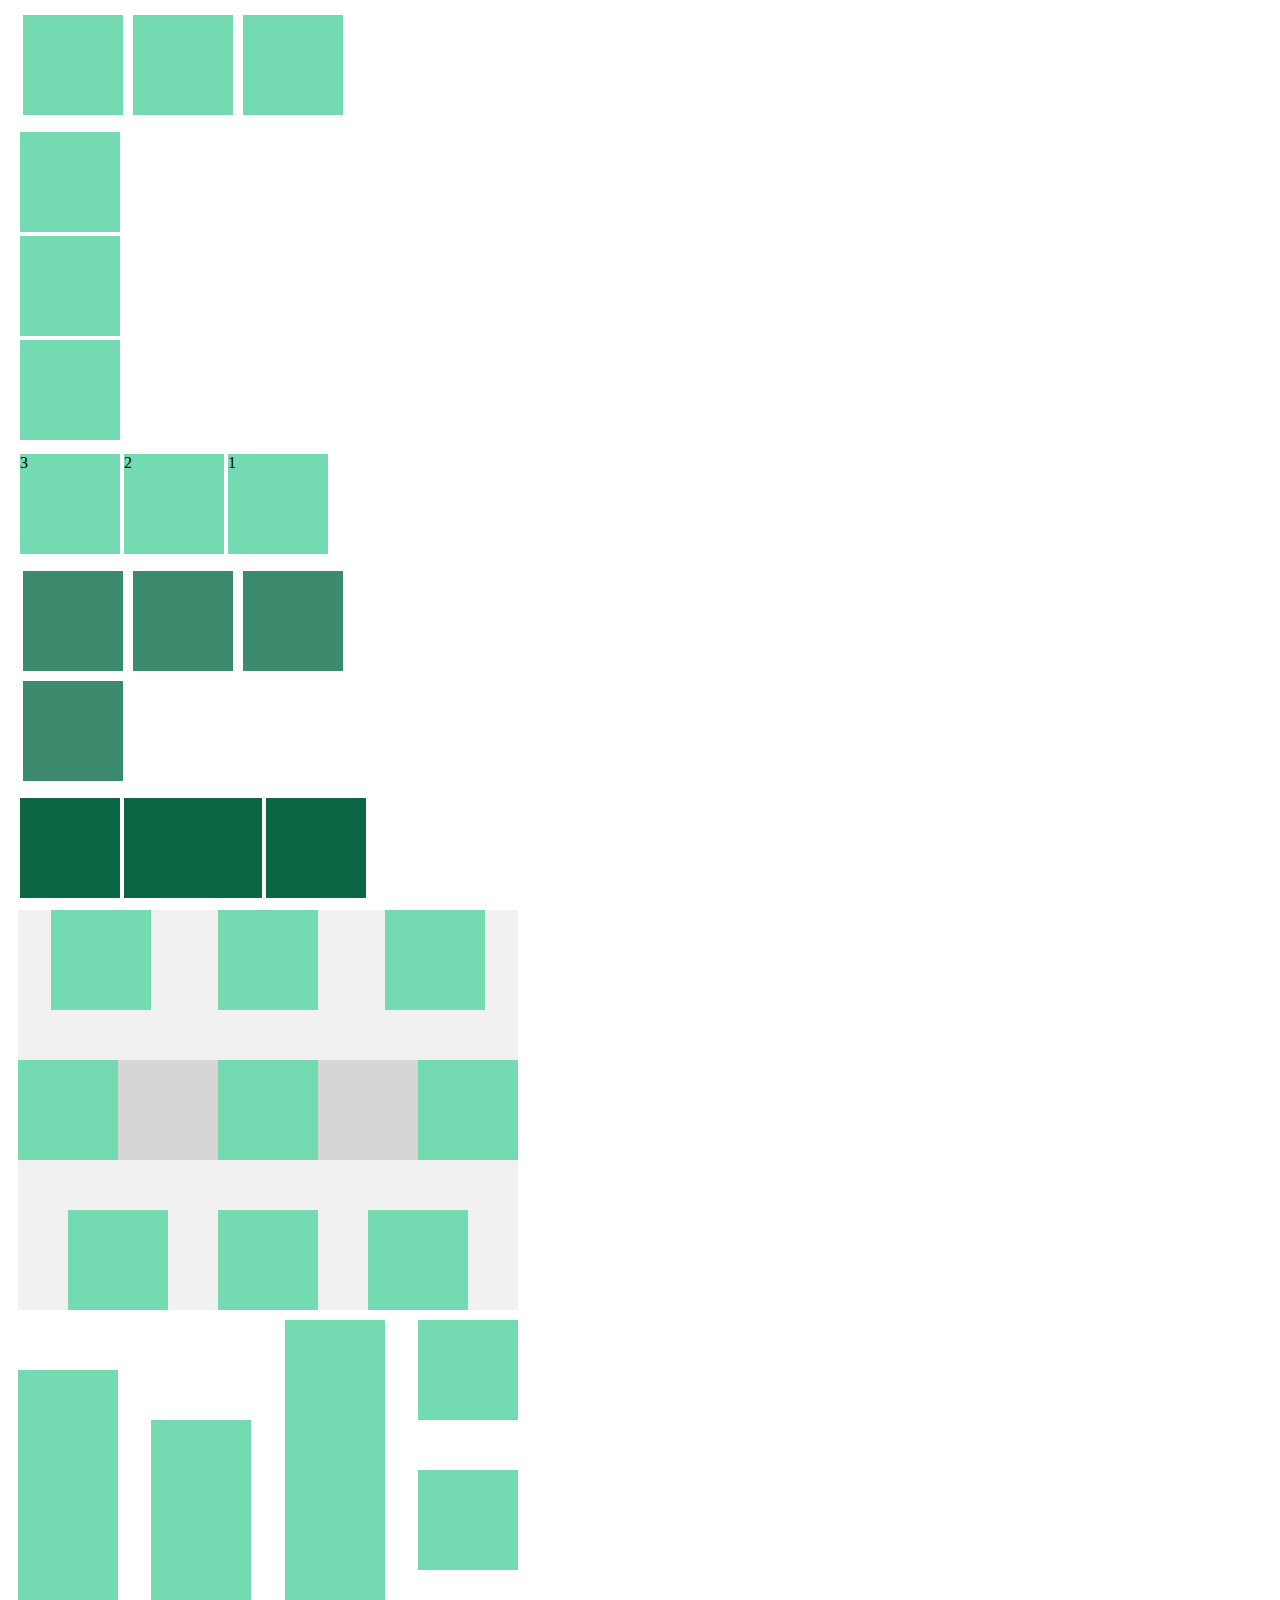
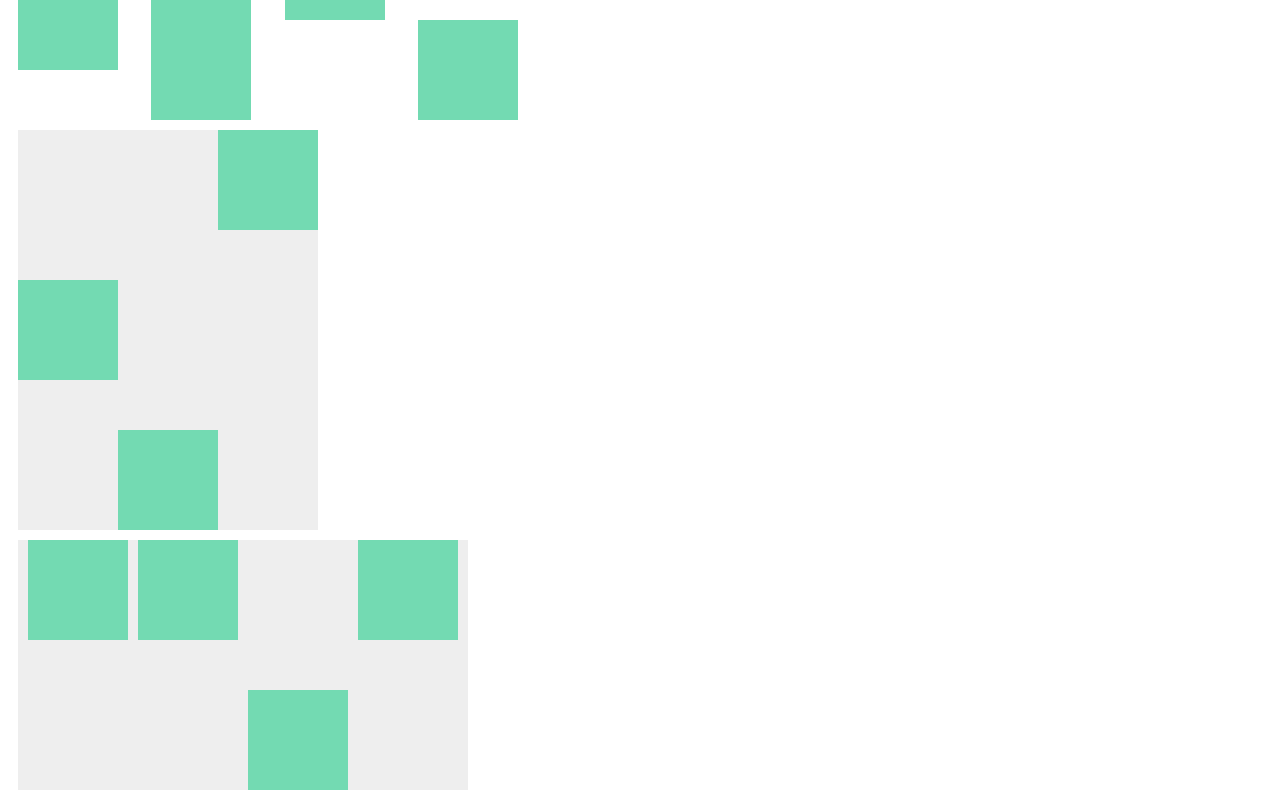
<file: full-stack/checkpoint-2/flex.html>
<!DOCTYPE html>
<html lang="en">
<head>
    <meta charset="UTF-8">
    <meta name="viewport" content="width=device-width, initial-scale=1.0">
    <meta http-equiv="X-UA-Compatible" content="ie=edge">
    <title>flexbox assignment</title>
    <link rel="stylesheet" href="./flex.css" />
</head>
<body>
    <div class="flex flexOne">
        <div class="square"></div>
        <div class="square"></div>
        <div class="square"></div>
    </div>

    <div class="flex flexTwo">
        <div class="square"></div>
        <div class="square"></div>
        <div class="square"></div>
    </div>

    <div class="flex flexThree">
        <div class="square">1</div>
        <div class="square">2</div>
        <div class="square">3</div>
    </div>

    <div class="flex flexFour">
        <div class="square"></div>
        <div class="square"></div>
        <div class="square"></div>
        <div class="square"></div>
    </div>

    <div class="flex flexFive">
        <div class="item"></div>
        <div class="item" id="grow"></div>
        <div class="item"></div>
    </div>

    <div class="flex flexSix">
        <div class="one">
            <div class="square"></div>
            <div class="square"></div>
            <div class="square"></div>
        </div>
        <div class="two">
            <div class="square"></div>
            <div class="square"></div>
            <div class="square"></div>
        </div>
        <div class="three">
            <div class="square"></div>
            <div class="square"></div>
            <div class="square"></div>
        </div>
    </div>

    <div class="flex flexSeven">
        <div class="one">
            <div class="square"></div>
            <div class="square"></div>
            <div class="square"></div>
        </div>
        <div class="two">
            <div class="square"></div>
            <div class="square"></div>
            <div class="square"></div>
        </div>
        <div class="three">
            <div class="square"></div>
            <div class="square"></div>
            <div class="square"></div>
        </div>
        <div class="four">
            <div class="square"></div>
            <div class="square"></div>
            <div class="square"></div>
        </div>
    </div> 

    <div class="flex flexEight">
        <div class="one">
            <div class="square"></div>
        </div>
        <div class="two">
            <div class="square"></div>
        </div>
        <div class="three">
            <div class="square"></div>
        </div>
    </div>

    <div class="flex flexNine">
        <div class="square"></div>
        <div class="square"></div>
        <div class="square" id="special"></div>
        <div class="square"></div>
    </div>

</body>
</html>
</file>
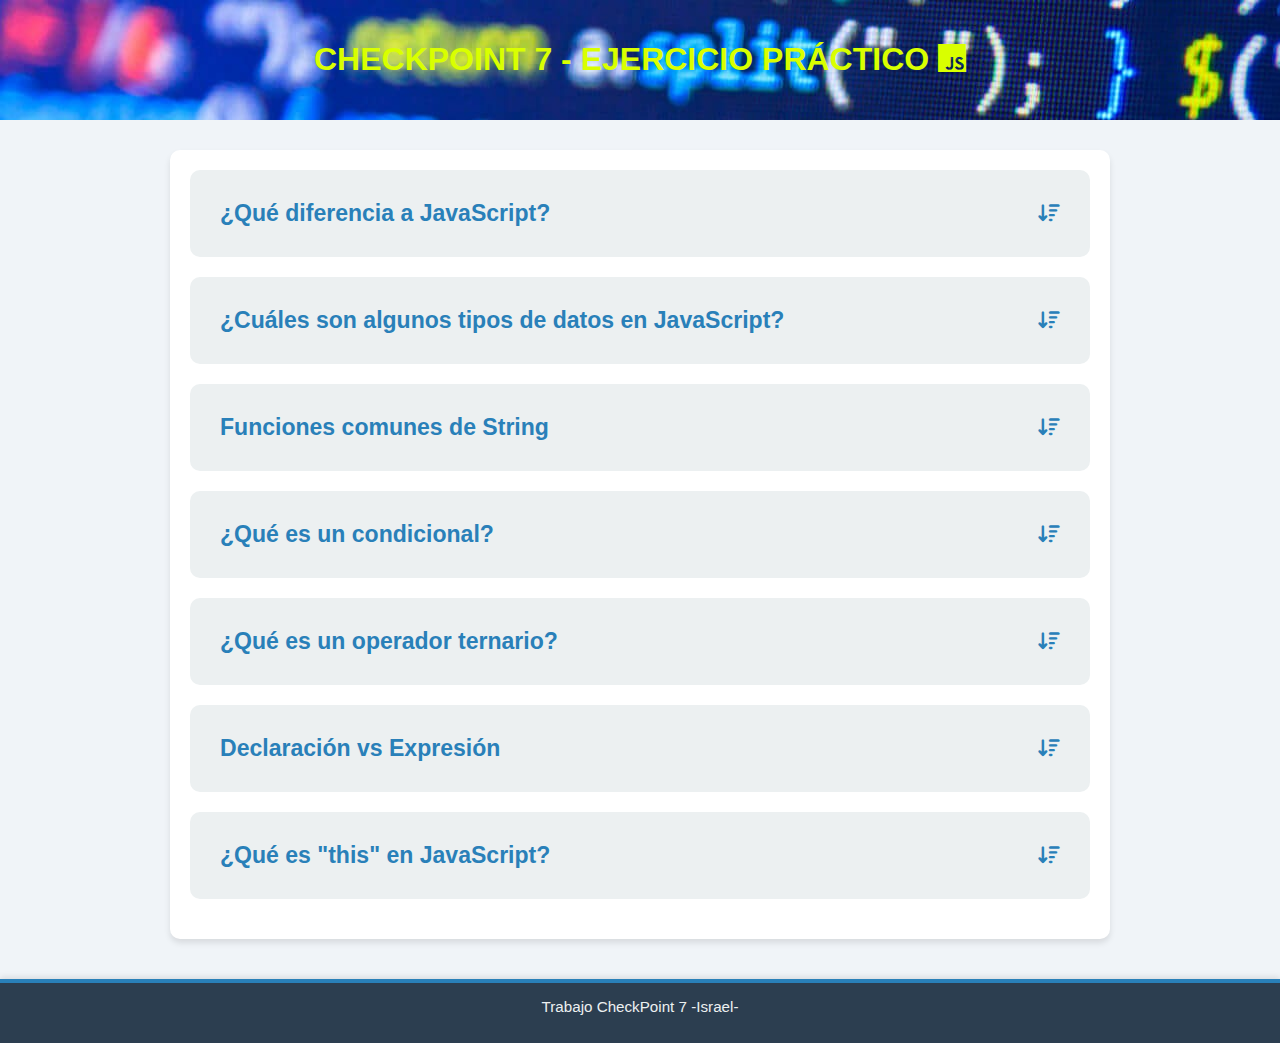
<file: full-stack/checkpoint-7/checkpoint_7.html>
<!DOCTYPE html>
<html lang="es">

<head>
  <meta charset="UTF-8" />
  <meta name="viewport" content="width=device-width, initial-scale=1.0" />
  <title>Guía de Programación en JavaScript</title>
  <link rel="stylesheet" href="https://cdnjs.cloudflare.com/ajax/libs/font-awesome/6.4.0/css/all.min.css" />
  <link rel="stylesheet" href="checkpoint_7.css">
 <script>
  document.addEventListener('DOMContentLoaded', function () {
    const secciones = document.querySelectorAll('.seccion');

    secciones.forEach(seccion => {
      const titulo = seccion.querySelector('.titulo-seccion');

      titulo.addEventListener('click', () => {
        seccion.classList.toggle('abierta');
      });
    });
  });
</script>

</head>

<body>

  <header>

    <h1>
      <strong>CHECKPOINT 7 - EJERCICIO PRÁCTICO</strong>
      <i class="fa-brands fa-js" id="js"></i>
    </h1>

  </header>

  <div class="contenido">

    <!-- Sección 1 -->
    <div class="seccion">
      <div class="titulo-seccion" onclick="toggleSeccion(this)">
        <h2>¿Qué diferencia a JavaScript?</h2>
        <i class="fa-solid fa-arrow-down-wide-short flecha"></i>
      </div>
      <div class="contenido-seccion">
        <p>JavaScript es único por muchas razones, empezando por el lugar donde vive: en el navegador. La mayoría de
          lenguajes de programación como C++, Java o Python necesitan entornos específicos para ejecutarse, pero
          JavaScript se ejecuta directamente en el navegador web, lo que lo convierte en el <em>lenguaje de la web</em>.
          Esto significa que todo lo que ves en una página moderna —animaciones, menús interactivos, validaciones de
          formularios, etc.— probablemente se hizo con JavaScript.</p>
        <div class="contenedor-imagen">
          <img src="navegador.png">
        </div>
        <p>Otra diferencia importante es que JavaScript es un lenguaje <strong>interpretado</strong>, no compilado. Esto
          quiere decir que no necesitas convertir tu código a un lenguaje de máquina antes de ejecutarlo. El navegador
          lee y ejecuta el código directamente, lo que permite ver los cambios casi en tiempo real. Por ejemplo, puedes
          escribir:</p>

        <pre class="codigo-pre"> alert("¡Hola, mundo!"); </pre>

        <p>Y el navegador mostrará un cuadro de diálogo de inmediato.</p>

        <p><strong>Particularidades destacables</strong></p>
        <ul>
          <li><strong>Tipado dinámico:</strong> No necesitas declarar el tipo de variable. Por ejemplo, puedes hacer
            <code>let x = 5;</code> y luego cambiarlo a <code>x = "hola";</code> sin errores.</li>
          <li><strong>Manipulación del DOM:</strong> Permite acceder y modificar el contenido de la página web mientras
            está activa. Ejemplo: <code>document.getElementById("titulo").innerText = "Nuevo título";</code></li>
          <li><strong>Funciona en el cliente:</strong> El código se ejecuta en el navegador del usuario, lo que reduce
            la carga del servidor.</li>
          <li><strong>Eventos y asincronía:</strong> Puedes ejecutar código en respuesta a acciones del usuario (clics,
            teclas) o esperar respuestas sin bloquear el resto de la página. Por ejemplo, usando
            <code>setTimeout()</code> o <code>fetch()</code>.</li>
        </ul>

        <p><strong>Fortalezas de JavaScript</strong></p>
        <ul>
          <li><strong>Universalidad:</strong> Todos los navegadores modernos lo entienden, sin necesidad de instalar
            nada extra.</li>
          <li><strong>Comunidad enorme:</strong> Hay miles de bibliotecas y frameworks como React, Vue o Angular que
            ayudan a crear aplicaciones avanzadas de forma más rápida.</li>
          <li><strong>Versatilidad:</strong> Aunque nació como lenguaje de navegador, hoy también se usa del lado del
            servidor con Node.js.</li>
          <li><strong>Curva de aprendizaje accesible:</strong> Puedes comenzar a escribir código funcional con poco
            conocimiento previo.</li>
        </ul>

        <p><strong>Debilidades o desafíos</strong></p>
        <ul>
          <li><strong>Problemas de compatibilidad:</strong> Algunos métodos o funciones pueden no funcionar en
            navegadores antiguos.</li>
          <li><strong>Tipado flexible que puede causar errores:</strong> Aunque conveniente, el tipado dinámico puede
            generar fallos difíciles de detectar si no se tiene cuidado.</li>
          <li><strong>Seguridad:</strong> Como se ejecuta en el navegador, puede ser más vulnerable si no se aplica
            protección adecuada contra scripts maliciosos.</li>
          <li><strong>Asincronía compleja:</strong> Aunque poderosa, la programación asincrónica (promesas, callbacks)
            puede ser difícil de entender para principiantes.</li>
        </ul>

        <p>En resumen, JavaScript es especial porque está diseñado para hacer que las páginas web cobren vida. Es como
          el director de orquesta detrás de la interacción que tienes en la mayoría de sitios. ¿Otros lenguajes pueden
          hacer lo mismo? Sí, pero no de forma tan directa ni tan compatible con los navegadores. Es ideal para quien
          quiera ver resultados rápidos y aprender haciendo.</p>

        <p>Y lo mejor: puedes escribir un bloque de código en tu navegador y verlo en acción al instante. Solo con eso
          ya se gana un lugar especial entre los lenguajes más influyentes de la historia de la programación moderna.
        </p>
      </div>
    </div>

    <!-- Sección 2 -->
    <div class="seccion">
      <div class="titulo-seccion" onclick="toggleSeccion(this)">
        <h2>¿Cuáles son algunos tipos de datos en JavaScript?</h2>
        <i class="fa-solid fa-arrow-down-wide-short flecha"></i>
      </div>
      <div class="contenido-seccion">
        <p>JavaScript es un lenguaje dinámico, lo que significa que las variables pueden contener distintos tipos de
          datos sin necesidad de declararlos explícitamente. Entender los tipos básicos y medios de datos es fundamental
          para escribir código limpio y funcional. Aquí te explico los principales tipos, con ejemplos claros que puedes
          probar tu mismo:</p>

        <p><strong>🔢 Tipos de datos primitivos</strong></p>
        <div class="contenedor-imagen">
          <img src="tipo_datos.png">
        </div>
        <ul>
          <li><strong>String (cadena de texto):</strong> Se usa para representar texto. Se escribe entre comillas
            simples o dobles.
            <pre class="codigo-pre"> let saludo = "Hola Mundo"; console.log(saludo); // "Hola Mundo" </pre>
          </li>

          <li><strong>Number (número):</strong> Se usa para representar valores numéricos, sean enteros o decimales.
            <pre class="codigo-pre"> let edad = 30; let precio = 9.99; console.log(edad + precio); // 39.99 </pre>
          </li>

          <li><strong>Boolean (booleano):</strong> Representa un valor verdadero o falso. Muy usado en condiciones.
            <pre
              class="codigo-pre"> let esMayor = true; let tienePermiso = false; console.log(esMayor && tienePermiso); // false </pre>
          </li>

          <li><strong>Undefined:</strong> Una variable declarada pero sin asignarle valor queda como undefined.
            <pre class="codigo-pre"> let nombre; console.log(nombre); // undefined </pre>
          </li>

          <li><strong>Null:</strong> Representa intencionalmente la ausencia de valor.
            <pre class="codigo-pre"> let seleccion = null; console.log(seleccion); // null </pre>
          </li>

          <li><strong>Symbol:</strong> Valor único e inmutable, usado en casos avanzados como identificadores únicos.
            <pre class="codigo-pre"> let id = Symbol("usuario"); console.log(id); // Symbol(usuario) </pre>
          </li>

          <li><strong>BigInt:</strong> Tipo especial para representar números extremadamente grandes, más allá del
            límite de Number.
            <pre
              class="codigo-pre"> let grande = 123456789012345678901234567890n; console.log(grande); // 123456789012345678901234567890n </pre>
          </li>
        </ul>

        <p>
          <strong>🧱 Tipos de datos compuestos (medios)</strong>
        </p>

        <ul>
          <li><strong>Object (objeto):</strong> Conjunto de pares clave-valor. Ideal para representar estructuras más
            complejas.
            <pre
              class="codigo-pre"> let persona = { nombre: "Juan", edad: 25 }; console.log(persona.nombre); // "Juan" </pre>
          </li>

          <li><strong>Array (arreglo):</strong> Lista ordenada de elementos, que puede contener cualquier tipo de dato.
            <pre
              class="codigo-pre"> let frutas = ["manzana", "pera", "plátano"]; console.log(frutas[1]); // "pera" </pre>
          </li>

          <li><strong>Function (función):</strong> Un bloque de código reutilizable que puede ser llamado para ejecutar
            tareas.
            <pre class="codigo-pre"> function saludar() { console.log("¡Hola!"); } saludar(); // "¡Hola!" </pre>
          </li>

          <li><strong>Date, RegExp, Error (objetos especiales):</strong> Estas clases permiten trabajar con fechas,
            expresiones regulares y errores de forma estructurada.
            <pre
              class="codigo-pre"> let hoy = new Date(); console.log(hoy.toDateString()); // Ej: "Thu Jul 25 2025" </pre>
          </li>
        </ul>

        <p><strong>🧠 ¿Que tipo de dato tengo?: typeof</strong></p>
        <p>Si quieres saber qué tipo de dato tiene una variable, puedes usar la palabra clave <code>typeof</code>.</p>
        <pre class="codigo-pre"> let activo = true; console.log(typeof activo); // "boolean" </pre>

        <p>En resumen, JavaScript tiene una colección poderosa de tipos de datos que lo hacen versátil y flexible. A
          diferencia de otros lenguajes donde debes declarar el tipo de cada variable, en JavaScript simplemente la
          defines y el motor se encarga de inferir el tipo. Esta libertad es una de sus fortalezas, aunque también puede
          causar errores si no se tiene cuidado.</p>

        <p>Conocer cada tipo, cuándo y cómo se usa, es el primer paso para escribir buen código. ¡No subestimes lo
          básico: ahí está el secreto de muchas aplicaciones bien hechas!</p>
      </div>
    </div>

    <!-- Sección 3 -->
    <div class="seccion">
      <div class="titulo-seccion" onclick="toggleSeccion(this)">
        <h2>Funciones comunes de String</h2>
        <i class="fa-solid fa-arrow-down-wide-short flecha"></i>
      </div>
      <div class="contenido-seccion">
        <p>Las cadenas de texto, conocidas como <strong>strings</strong>, son uno de los tipos de datos más utilizados
          en JavaScript. Ya sea para mostrar mensajes, procesar formularios o trabajar con información dinámica, conocer
          cómo manipular textos es esencial. JavaScript incluye muchas funciones nativas para trabajar con strings, y
          aquí te explico las más comunes, con ejemplos que puedes copiar y probar fácilmente.</p>

        <p><strong>📌 1. charAt()</strong></p>
        <p>Devuelve el carácter en una posición específica dentro de la cadena. El índice comienza en 0.</p>
        <pre
          class="codigo-pre"> const mensaje = "JavaScript"; console.log(mensaje.charAt(0)); // "J" console.log(mensaje.charAt(4)); // "S" </pre>

        <p><strong>📌 2. toUpperCase() / toLowerCase()</strong></p>
        <p>Convierte una cadena en mayúsculas o minúsculas respectivamente.</p>
        <pre
          class="codigo-pre"> const nombre = "israel"; console.log(nombre.toUpperCase()); // "ISRAEL" console.log(nombre.toLowerCase()); // "israel" </pre>

        <p><strong>📌 3. substring()</strong></p>
        <p>Extrae una parte de la cadena desde un índice inicial hasta uno final (sin incluir el final).</p>
        <pre
          class="codigo-pre"> const texto = "Hola Mundo"; console.log(texto.substring(0, 4)); // "Hola" console.log(texto.substring(5)); // "Mundo" </pre>

        <p><strong>📌 4. includes()</strong></p>
        <p>Devuelve <code>true</code> si la cadena contiene cierto texto.</p>
        <pre
          class="codigo-pre"> const frase = "Bienvenido a JavaScript"; console.log(frase.includes("Java")); // true console.log(frase.includes("Python")); // false </pre>

        <p><strong>📌 5. indexOf()</strong></p>
        <p>Indica en qué posición aparece un texto dentro de una cadena. Si no existe, devuelve -1.</p>
        <pre
          class="codigo-pre"> const lenguaje = "JavaScript"; console.log(lenguaje.indexOf("Script")); // 4 console.log(lenguaje.indexOf("Python")); // -1 </pre>

        <p><strong>📌 6. replace()</strong></p>
        <p>Reemplaza parte del texto por otro. Sólo reemplaza la primera aparición por defecto.</p>
        <pre
          class="codigo-pre"> const saludo = "Hola Mundo"; console.log(saludo.replace("Mundo", "Israel")); // "Hola Israel" </pre>

        <p><strong>📌 7. split()</strong></p>
        <p>Divide una cadena en partes, usando un separador. Devuelve un array con los fragmentos.</p>
        <pre
          class="codigo-pre"> const frutas = "manzana,pera,plátano"; console.log(frutas.split(",")); // ["manzana", "pera", "plátano"] </pre>

        <p><strong>📌 8. trim()</strong></p>
        <p>Elimina los espacios en blanco al inicio y al final de la cadena. Útil para limpiar textos ingresados por
          usuarios.</p>
        <pre class="codigo-pre"> const entrada = " JavaScript "; console.log(entrada.trim()); // "JavaScript" </pre>

        <p><strong>📌 9. startsWith() y endsWith()</strong></p>
        <p>Revisa si una cadena comienza o termina con un texto específico.</p>
        <pre
          class="codigo-pre"> const mensaje = "Hola Israel"; console.log(mensaje.startsWith("Hola")); // true console.log(mensaje.endsWith("Israel")); // true </pre>

        <p><strong>💡 ¿Por qué son importantes estas funciones?</strong></p>
        <p>Porque te permiten hacer validaciones, analizar entradas de usuarios, modificar contenidos y generar
          respuestas dinámicas sin complicarte la vida. Por ejemplo, si estás creando un buscador, puedes usar
          <code>includes()</code>. Si estás mostrando nombres de usuarios, puedes formatearlos con
          <code>toUpperCase()</code> o <code>trim()</code>.</p>

        <p>Además, todas estas funciones pueden combinarse entre sí. Por ejemplo:</p>
        <pre
          class="codigo-pre"> const nombre = " israel "; const limpio = nombre.trim().toUpperCase(); console.log(limpio); // "ISRAEL" </pre>

        <p>Como ves, JavaScript te da muchas herramientas para trabajar con cadenas de texto de forma efectiva y
          divertida. ¡Dominarlas es dar un paso clave en tu camino como programador web!</p>
      </div>
    </div>

    <!-- Sección 4 -->
    <div class="seccion">
      <div class="titulo-seccion" onclick="toggleSeccion(this)">
        <h2>¿Qué es un condicional?</h2>
        <i class="fa-solid fa-arrow-down-wide-short flecha"></i>
      </div>
      <div class="contenido-seccion">
        <p>Un condicional es una estructura de control que permite tomar decisiones en tu programa según si una
          condición se cumple o no. Es como preguntarle al código: “¿Está pasando esto? Si sí, haz esto; si no, haz otra
          cosa”. Gracias a los condicionales, tu programa puede reaccionar de manera inteligente a distintas
          situaciones.</p>
        <div class="contenedor-imagen">
          <img src="condicional-si.png">
        </div>
        <p>Imagina que estás creando una aplicación que determina si alguien puede entrar a una discoteca. No todos
          pueden pasar: solo los mayores de edad. Para eso puedes usar un condicional que diga “si la edad es mayor o
          igual a 18, entonces deja pasar”.</p>

        <pre class="codigo-pre"> const edad = 20;

if (edad >= 18) { console.log("Puedes entrar 😎"); } else { console.log("Lo siento, eres menor de edad 🚫"); } </pre>

        <p>En este ejemplo:</p>
        <ul>
          <li><strong>if</strong>: evalúa una condición.</li>
          <li><strong>edad >= 18</strong>: es la condición que estamos comprobando.</li>
          <li><strong>{ ... }</strong>: contiene el código que se ejecuta si la condición es verdadera.</li>
          <li><strong>else</strong>: lo que ocurre si la condición es falsa.</li>
        </ul>

        <p><strong>¿Puedo usar más de una condición?</strong> ¡Sí! Para eso existe <code>else if</code>. Mira este
          ejemplo:</p>

        <pre
          class="codigo-pre"> const temperatura = 30;

if (temperatura < 10) { console.log("Hace frío 🧥"); } else if (temperatura < 25) { console.log("Clima agradable 😊"); } else { console.log("Hace calor 🥵"); } </pre>

        <p>Con <code>else if</code> puedes evaluar varias posibilidades de manera ordenada. JavaScript revisa cada
          condición en orden y ejecuta solo el primer bloque que cumpla.</p>

        <p><strong>¿Qué tipo de condiciones puedo usar?</strong> Puedes comparar números, texto, estados, resultados de
          funciones... Por ejemplo:</p>

        <pre class="codigo-pre"> const usuario = "Israel";

if (usuario === "Israel") { console.log("Bienvenido de nuevo, Israel!"); } </pre>

        <p>Ten en cuenta que usamos <code>===</code> (triple igual), que no solo compara el valor sino también el tipo.
          Si usas <code>==</code>, puede hacer conversiones automáticas (lo que a veces genera errores).</p>

        <p><strong>Condicionales combinados</strong></p>
        <p>También puedes usar operadores lógicos como <code>&&</code> (y), <code>||</code> (o) y <code>!</code> (no).
        </p>

        <pre
          class="codigo-pre"> const tieneEdad = true; const tieneEntrada = false;

if (tieneEdad && tieneEntrada) { console.log("Puedes entrar 🎉"); } else { console.log("Falta algo para poder entrar 🙅‍♂️"); } </pre>

        <p><strong>Aplicaciones comunes de los condicionales:</strong></p>
        <ul>
          <li>Verificar si un usuario está logueado.</li>
          <li>Determinar qué mostrar en pantalla según la edad o rol.</li>
          <li>Validar formularios antes de enviar datos.</li>
          <li>Comprobar si hay errores o si una operación se completó correctamente.</li>
        </ul>

        <p><strong>💡 Consejo:</strong> Usa condicionales para que tu aplicación no sea una simple secuencia de
          acciones, sino una experiencia que reacciona a lo que el usuario hace. Cuanto más domines los condicionales,
          más versátil y dinámica será tu lógica.</p>
        <div class="contenedor-imagen">
          <img src="interprete.jpg">
        </div>
        <p>En resumen, los condicionales son el corazón de la toma de decisiones en JavaScript. Son fáciles de aprender,
          pero poderosos cuando se usan bien. ¡Tu código empieza a pensar por sí mismo! 😉</p>
      </div>
    </div>

    <!-- Sección 5 -->
    <div class="seccion">
      <div class="titulo-seccion" onclick="toggleSeccion(this)">
        <h2>¿Qué es un operador ternario?</h2>
        <i class="fa-solid fa-arrow-down-wide-short flecha"></i>
      </div>
      <div class="contenido-seccion">
        <p>El operador ternario es como el primo elegante y compacto de la sentencia <code>if...else</code>. Se llama
          “ternario” porque involucra tres partes, y permite tomar decisiones rápidas en una sola línea. Es muy útil
          cuando tienes una condición sencilla y quieres escribir código más limpio y legible.</p>

        <p>🔍 <strong>Sintaxis general:</strong></p>
        <pre class="codigo-pre"> condición ? valor_si_verdadero : valor_si_falso; </pre>

        <p>Esto significa: <em>“Si la condición es verdadera, devolver tal valor; de lo contrario, otro.”</em></p>
        <div class="contenedor-imagen">
          <img src="ternario.jpg">
        </div>

        <p><strong>✨ Ejemplo simple:</strong></p>
        <pre
          class="codigo-pre"> const edad = 20; const mensaje = edad >= 18 ? "Eres mayor de edad" : "Eres menor de edad"; console.log(mensaje); // "Eres mayor de edad" </pre>

        <p>¡Listo! Acabas de hacer lo mismo que un <code>if...else</code> en una sola línea. Muy útil para asignar
          valores o mostrar texto dinámico sin llenar tu código de bloques grandes.</p>

        <hr />

        <p><strong>🎭 Comparación con if...else:</strong></p>
        <div class="codigo-pre">
          <p>// Versión clásica:</p>
          <pre> let permiso; if (esAdmin) { permiso = "Acceso total"; } else { permiso = "Acceso limitado"; } </pre>

          <p>// Versión con operador ternario:</p>
          <pre> let permiso = esAdmin ? "Acceso total" : "Acceso limitado"; </pre>
        </div>

        <p><strong>🧠 Usos comunes:</strong></p>
        <ul>
          <li>Mostrar mensajes condicionales en interfaces.</li>
          <li>Asignar valores a variables basados en condiciones simples.</li>
          <li>Operaciones inline en componentes o funciones.</li>
        </ul>

        <hr />

        <p><strong>🌈 Ejemplo visual dinámico (conceptual):</strong></p>
        <pre
          class="codigo-pre"> const clima = "lluvioso"; const icono = clima === "soleado" ? "☀️" : "🌧️"; console.log(icono); // "🌧️" </pre>

        <p>Este operador nos ayuda a mostrar el icono correcto dependiendo del clima, todo en una línea. ¡Ideal para
          interfaces reactivas!</p>

        <hr />

        <p><strong>📛 ¿Cuándo evitarlo?</strong></p>
        <p>Si la lógica que quieres ejecutar es más compleja (por ejemplo, varias acciones o múltiples condiciones
          encadenadas), es mejor usar <code>if...else</code>. Un operador ternario mal utilizado puede hacer que tu
          código sea más difícil de leer.</p>

        <p><strong>⚠️ Ejemplo confuso:</strong></p>
        <pre
          class="codigo-pre"> usuario === "admin" ? esActivo ? "Admin activo" : "Admin inactivo" : "Usuario estándar"; </pre>
        <p>¿Lo entendiste de inmediato? Exactamente. Si tu operador ternario empieza a parecer un nudo mental, conviene
          usar la versión más larga.</p>

        <hr />

        <p><strong>🎁 Bonus: usarlo en funciones o expresiones JSX (React)</strong></p>
        <pre class="codigo-pre"> // React JSX return ( esLogueado ? <Dashboard /> : <Login /> ); </pre>

        <p>Esto muestra el componente correcto según si el usuario está logueado.</p>

        <hr />

        <p><strong>📚 En resumen:</strong> El operador ternario en JavaScript es una forma elegante de tomar decisiones
          en una sola línea. Es ideal para condiciones simples, mejoras visuales, y estructuras que necesitan claridad.
          Úsalo como una herramienta poderosa, pero con buen juicio: lo compacto no siempre es lo más claro. 😉</p>
      </div>
    </div>

    <!-- Sección 6 -->
    <div class="seccion">
      <div class="titulo-seccion" onclick="toggleSeccion(this)">
        <h2>Declaración vs Expresión</h2>
        <i class="fa-solid fa-arrow-down-wide-short flecha"></i>
      </div>
      <div class="contenido-seccion">
        <p>En JavaScript, puedes crear funciones de varias formas, pero dos de las más comunes son <strong>declaraciones
            de función</strong> y <strong>expresiones de función</strong>. Aunque pueden parecer similares porque ambas
          permiten definir bloques reutilizables de código, tienen diferencias importantes en cómo se comportan dentro
          del programa.</p>

        <hr />
        <div class="contenedor-imagen">
          <img src="expresion.png">
        </div>
        <p><strong>🔹 1. Declaración de función</strong></p>
        <p>Es la forma “clásica” de definir una función, y tiene una ventaja clave: <em>puede usarse antes de haber sido
            declarada en el código</em>, gracias a un comportamiento llamado <strong>hoisting</strong>.</p>

        <pre class="codigo-pre"> // Sí funciona, aunque esté arriba: saludar();

function saludar() { console.log("¡Hola desde una función declarada!"); } </pre>

        <p>✅ Puedes llamar a <code>saludar()</code> incluso antes de escribir la función, porque las declaraciones se
          “elevan” al inicio del archivo internamente por el motor de JavaScript.</p>

        <hr />

        <p><strong>🔸 2. Expresión de función</strong></p>
        <p>La función se define dentro de una expresión —usualmente asignada a una variable. En este caso, <strong>no
            puedes usarla antes de declararla</strong> porque no se “eleva” como la declaración clásica.</p>

        <pre class="codigo-pre"> // ❌ Error: No se puede invocar antes saludar();

const saludar = function() { console.log("¡Hola desde una expresión de función!"); }; </pre>

        <p>💡 Aquí, <code>saludar</code> es una variable que contiene una función. Pero la variable solo se inicializa
          cuando se ejecuta esa línea —por eso no puedes llamarla antes.</p>

        <hr />

        <p><strong>📊 Comparación visual</strong></p>

        <table style="width:100%; border-collapse: collapse;">
          <thead>
            <tr style="background-color:#d0e8ff;">
              <th style="text-align:left; padding:8px;">Característica</th>
              <th style="text-align:left; padding:8px;">Declaración de función</th>
              <th style="text-align:left; padding:8px;">Expresión de función</th>
            </tr>
          </thead>
          <tbody>
            <tr>
              <td style="padding:8px;">Nombre obligatorio</td>
              <td style="padding:8px;">Sí</td>
              <td style="padding:8px;">No necesariamente</td>
            </tr>
            <tr style="background-color:#f9f9f9;">
              <td style="padding:8px;">Se eleva (hoisting)</td>
              <td style="padding:8px;">Sí</td>
              <td style="padding:8px;">No</td>
            </tr>
            <tr>
              <td style="padding:8px;">Se puede autoejecutar</td>
              <td style="padding:8px;">No</td>
              <td style="padding:8px;">Sí (IIFE)</td>
            </tr>
            <tr style="background-color:#f9f9f9;">
              <td style="padding:8px;">Uso común</td>
              <td style="padding:8px;">Funciones tradicionales</td>
              <td style="padding:8px;">Callbacks, funciones anónimas</td>
            </tr>
          </tbody>
        </table>

        <hr />

        <p><strong>🎭 Ejemplo de expresión autoejecutable (IIFE)</strong></p>
        <pre class="codigo-pre"> (function() { console.log("Función ejecutada inmediatamente"); })(); </pre>

        <p>Este patrón es posible gracias a las expresiones. No podrías usarlo con una declaración de función.</p>

        <hr />

        <p><strong>🧠 ¿Cuál deberías usar?</strong></p>
        <ul>
          <li>Usa <strong>declaraciones</strong> si tu función debe estar disponible desde el inicio.</li>
          <li>Usa <strong>expresiones</strong> si estás escribiendo funciones pequeñas, anónimas, o que dependen de
            lógica previa (como en callbacks, <code>setTimeout</code>, o <code>map()</code>).</li>
        </ul>

        <p>🎯 En proyectos reales se usan ambas formas, según el estilo y necesidad. En entornos modernos (como React o
          Node.js), las expresiones de función son comunes por su flexibilidad y porque encajan mejor en patrones
          funcionales.</p>

        <hr />

        <p><strong>📚 En resumen:</strong> Aunque las declaraciones y expresiones de función hacen cosas similares
          (definir una función), el momento en que se pueden usar y la forma en que se comportan es diferente. Elegir la
          correcta te permite tener control y claridad en la estructura de tu código.</p>
      </div>
    </div>

    <!-- Sección 7 -->
    <div class="seccion">
      <div class="titulo-seccion" onclick="toggleSeccion(this)">
        <h2>¿Qué es "this" en JavaScript?</h2>
        <i class="fa-solid fa-arrow-down-wide-short flecha"></i>
      </div>
      <div class="contenido-seccion">
        <p>La palabra <code>this</code> es una de las más poderosas y, al mismo tiempo, confusas para quienes comienzan
          con JavaScript. Representa el <strong>contexto de ejecución</strong>, es decir, el objeto desde el cual se
          está llamando un bloque de código. Dependiendo de dónde y cómo se use, <code>this</code> puede referirse a
          diferentes cosas. ¡Vamos a verlo con calma y ejemplos claros!</p>

        <hr />
        <div class="contenedor-imagen">
          <img src="this.png">
        </div>
        <p><strong>🔹 1. <code>this</code> en el contexto global</strong></p>

        <p>Cuando se usa fuera de cualquier función o clase, <code>this</code> hace referencia al objeto global. En un
          navegador, ese objeto global es <code>window</code>.</p>

        <pre class="codigo-pre"> console.log(this); // window console.log(this === window); // true </pre>

        <p>Esto significa que puedes acceder a las funciones globales o variables como si fueran parte de
          <code>this</code>.</p>

        <hr />

        <p><strong>🔸 2. <code>this</code> dentro de un objeto</strong></p>

        <p>Cuando una función se define como método de un objeto, <code>this</code> hace referencia a ese mismo objeto.
        </p>

        <pre class="codigo-pre"> const usuario = { nombre: "Israel", saludar: function() { console.log("Hola, " + this.nombre); } };

usuario.saludar(); // "Hola, Israel" </pre>

        <p>En este caso, <code>this.nombre</code> accede a la propiedad <code>nombre</code> del objeto
          <code>usuario</code>.</p>

        <hr />

        <p><strong>🔸 3. <code>this</code> en funciones normales</strong></p>

        <p>Cuando se define una función fuera de un objeto y luego se llama, <code>this</code> vuelve a apuntar al
          objeto global (<code>window</code> en navegador).</p>

        <pre class="codigo-pre"> function mostrar() { console.log(this); }

mostrar(); // window </pre>

        <hr />

        <p><strong>🔸 4. <code>this</code> en funciones flecha</strong></p>

        <p>Las <strong>arrow functions</strong> o funciones flecha NO crean su propio <code>this</code>. En cambio,
          heredan el <code>this</code> del entorno donde fueron definidas.</p>

        <pre class="codigo-pre"> const persona = { nombre: "Israel", saludo: () => { console.log("Hola, " + this.nombre); } };

persona.saludo(); // "Hola, undefined" </pre>

        <p>Esto sucede porque <code>this</code> apunta al entorno donde fue definida la función (en este caso,
          probablemente el <code>window</code>). Por eso para métodos de objetos es mejor usar <code>function()</code>
          en vez de flechas.</p>

        <hr />

        <p><strong>🔸 5. <code>this</code> con <code>call</code>, <code>apply</code> y <code>bind</code></strong></p>

        <p>JavaScript permite cambiar el valor de <code>this</code> usando estos tres métodos:</p>

        <pre class="codigo-pre"> function saludar() { console.log("Hola, " + this.nombre); }

const persona = { nombre: "Israel" };

saludar.call(persona); // "Hola, Israel" saludar.apply(persona); // "Hola, Israel"

const saludoIsrael = saludar.bind(persona); saludoIsrael(); // "Hola, Israel" </pre>

        <ul>
          <li><code>call()</code>: llama la función y pasa <code>this</code> como primer argumento.</li>
          <li><code>apply()</code>: igual que <code>call</code>, pero los argumentos se pasan en un array.</li>
          <li><code>bind()</code>: no ejecuta la función, solo devuelve una nueva función con <code>this</code> fijado.
          </li>
        </ul>

        <hr />

        <p><strong>🔸 6. <code>this</code> en clases</strong></p>

        <p>Cuando creas una clase en JavaScript, <code>this</code> hace referencia a la instancia de la clase creada con
          <code>new</code>.</p>

        <pre class="codigo-pre"> class Usuario { constructor(nombre) { this.nombre = nombre; }

saludar() { console.log("Hola, " + this.nombre); } }

const user = new Usuario("Israel"); user.saludar(); // "Hola, Israel" </pre>

        <p>¡Esto es lo más parecido a lo que ocurre en lenguajes orientados a objetos como Java o C++!</p>

        <hr />

        <p><strong>🧠 ¿Por qué <code>this</code> puede ser confuso?</strong></p>
        <p>Porque su significado depende totalmente de <strong>cómo</strong> y <strong>dónde</strong> se llame una
          función. Dos funciones iguales pueden comportarse distinto si se invocan desde distintos contextos. La clave
          está en entender que <code>this</code> no es fijo: se adapta al entorno.</p>

        <hr />

        <p><strong>📚 En resumen</strong></p>
        <ul>
          <li><code>this</code> apunta al objeto desde el cual se está ejecutando una función.</li>
          <li>En objetos → apunta al objeto.</li>
          <li>En funciones normales → al objeto global (<code>window</code>).</li>
          <li>En funciones flecha → hereda el <code>this</code> del contexto externo.</li>
          <li>Con <code>call</code>, <code>apply</code>, <code>bind</code> → puedes controlar a qué apunta.</li>
          <li>En clases → representa la instancia creada.</li>
        </ul>

        <p>Entender <code>this</code> no solo mejora tu lógica: te da el control total sobre el comportamiento de tu
          código en entornos complejos como DOM, objetos, y librerías modernas.🚀</p>
      </div>
    </div>

  </div>

  <footer>
    <p> Trabajo CheckPoint 7 -Israel-</p>
  </footer>


</body>

</html>
</file>
<file: full-stack/checkpoint-2/flex.css>
.square {
    width: 100px;
    height: 100px;
    background-color: #73dab2;
}

.flex {
    margin: 10px;
}

/* ejercicio 1 */
.flexOne {
    display:flex;
}

.flexOne  .square{
    margin:5px;
}

/* Ejercicio 2 */
.flexTwo {
    display: flex;
    flex-direction: column;
}

.flexTwo .square{
    margin: 2px;
}

/* Ejercicio 3 */
.flexThree {
    display: flex;
    flex-direction: row-reverse;
    justify-content: flex-end;
}

.flexThree .square {
    margin: 2px;
}

/* Ejercicio 4 */
.flexFour {
    display: flex;
    flex-flow: wrap;
    width: 350px;
}

.flexFour .square {
   
    background:  #3d8b6d;
    margin:5px;
}

/* Ejercicio 5 */
.flexFive {
    display: flex;
    width: 350px;
}

.flexFive .item {
    background: #0b6643;
    width: 100px;
    height: 100px;
    margin: 2px;
}

#grow {
    flex-grow: 2;
}

/* Ejercicio 6 */
.flexSix {
    display: flex;
    width: 500px;
    height: 400px;
    flex-direction: column;
    background:  #f1f1f1;
}

.flexSix .one, .two, .three{
    display: flex;
}

.flexSix .one {
    justify-content: space-around;
}
.flexSix .two {
    justify-content: space-between;
    margin: 50px 0px;
    background:  #d6d6d6;
}
.flexSix .three {
    justify-content: space-evenly;
}

/* Ejercicio 7 */
.flexSeven {
    display: flex;
    justify-content: space-between;
    height: 400px;
    width: 500px;
}
.flexSeven .one, .flexSeven .two, .flexSeven .three, .flexSeven .four {
    display: flex;
    flex-direction: column;
}

.flexSeven .one {
    justify-content: center;
}

.flexSeven .two {
    justify-content: flex-end;
}

.flexSeven .three {
    justify-content: flex-start;
}

.flexSeven .four {
    justify-content: space-between;
}

/* Ejercicio 8 */
.flexEight {
    display: flex;
    height: 400px;
    width: 300px;
    background-color: #eeeeee;
}

.flexEight .one, .flexEight .two, .flexEight .three{
    display: flex;
}

.flexEight .one {
    align-items: center;
}

.flexEight .two {
    align-items: flex-end;
}

.flexEight .three {
    align-items: flex-start;
}

/* Ejercicio 9 */
.flexNine {
    display: flex;
    width: 450px;
    height: 250px;
    background-color: #eeeeee;
    align-items: flex-start;
    justify-content: space-evenly;
}

.flexNine #special {
    align-self: flex-end;
}
</file>
<file: full-stack/checkpoint-7/checkpoint_7.css>
body {
      font-family: Arial, sans-serif;
      background-color: #f0f4f8;
      margin: 0;
      padding: 0;
      color: #333;
    }

    header {
      
      background-image: url('codigo.jpg'); 
      color: #d9ff00;
      text-align: center;
      padding: 20px;
      
    }

    pre {
        background-color: #1e1e1e;      
        color: #dcdcdc;                 
        font-family: 'Courier New', monospace;
        font-weight: 900;
        font-size: 0.95em;
        padding: 15px;
        border-radius: 6px;
        overflow-x: auto;
        white-space: pre-wrap;           
        line-height: 1.6;
    }

    img {
        max-width: 100%;
        height: 175px;
    }

    footer {
        background-color: #2c3e50;        
        color: #ecf0f1;   
        height: 60px;                
        padding: 0px 0;
        text-align: center;
        font-size: 0.95rem;
        font-weight: 400;
        margin-top: 40px;
        border-top: 4px solid #2980b9;  
        box-shadow: 0 -2px 6px rgba(0, 0, 0, 0.1);
    }
    i {
      color: #2980b9;
        
    }

    #js {
        color: #d9ff00;
    }

    .contenedor-imagen {
        display: flex;
        justify-content: center; 
        align-items: center;    
        
}

    .contenido {
      max-width: 900px;
      margin: 30px auto;
      padding: 20px;
      background: #fff;
      border-radius: 10px;
      box-shadow: 0 4px 6px rgba(0,0,0,0.1);
      font-size: 1.2rem;
    }

    .seccion {
      background-color: #ecf0f1;
      border-radius: 10px;
      margin-bottom: 20px;
      padding: 20px;
    }

    .titulo-seccion {
    display: flex;
    justify-content: space-between;
    align-items: center;
    cursor: pointer;
    background-color: transparent; 
    padding: 10px;
    border-radius: 5px;
    transition: background-color 0.3s ease;
    }

    .seccion.abierta .titulo-seccion {
    background-color: rgba(160, 160, 160, 0.2);

    }


    .titulo-seccion h2 {
      margin: 0;
      color: #2980b9;
      font-size: 1.2em;
    }

    .flecha {
      transition: transform 0.3s ease;
    }

    .seccion.abierta .flecha {
      transform: rotate(180deg);
    }

    .contenido-seccion {
      display: none;
      margin-top: 15px;
    }

    .seccion.abierta .contenido-seccion {
      display: block;
    }

    .codigo {
      background-color: #d0e8ff;  /* 34495e*/
      color: #ecf0f1;
      padding: 15px;
      border-radius: 5px;
      font-family: 'Courier New', monospace;
      margin-top: 10px;
    }
</file>
